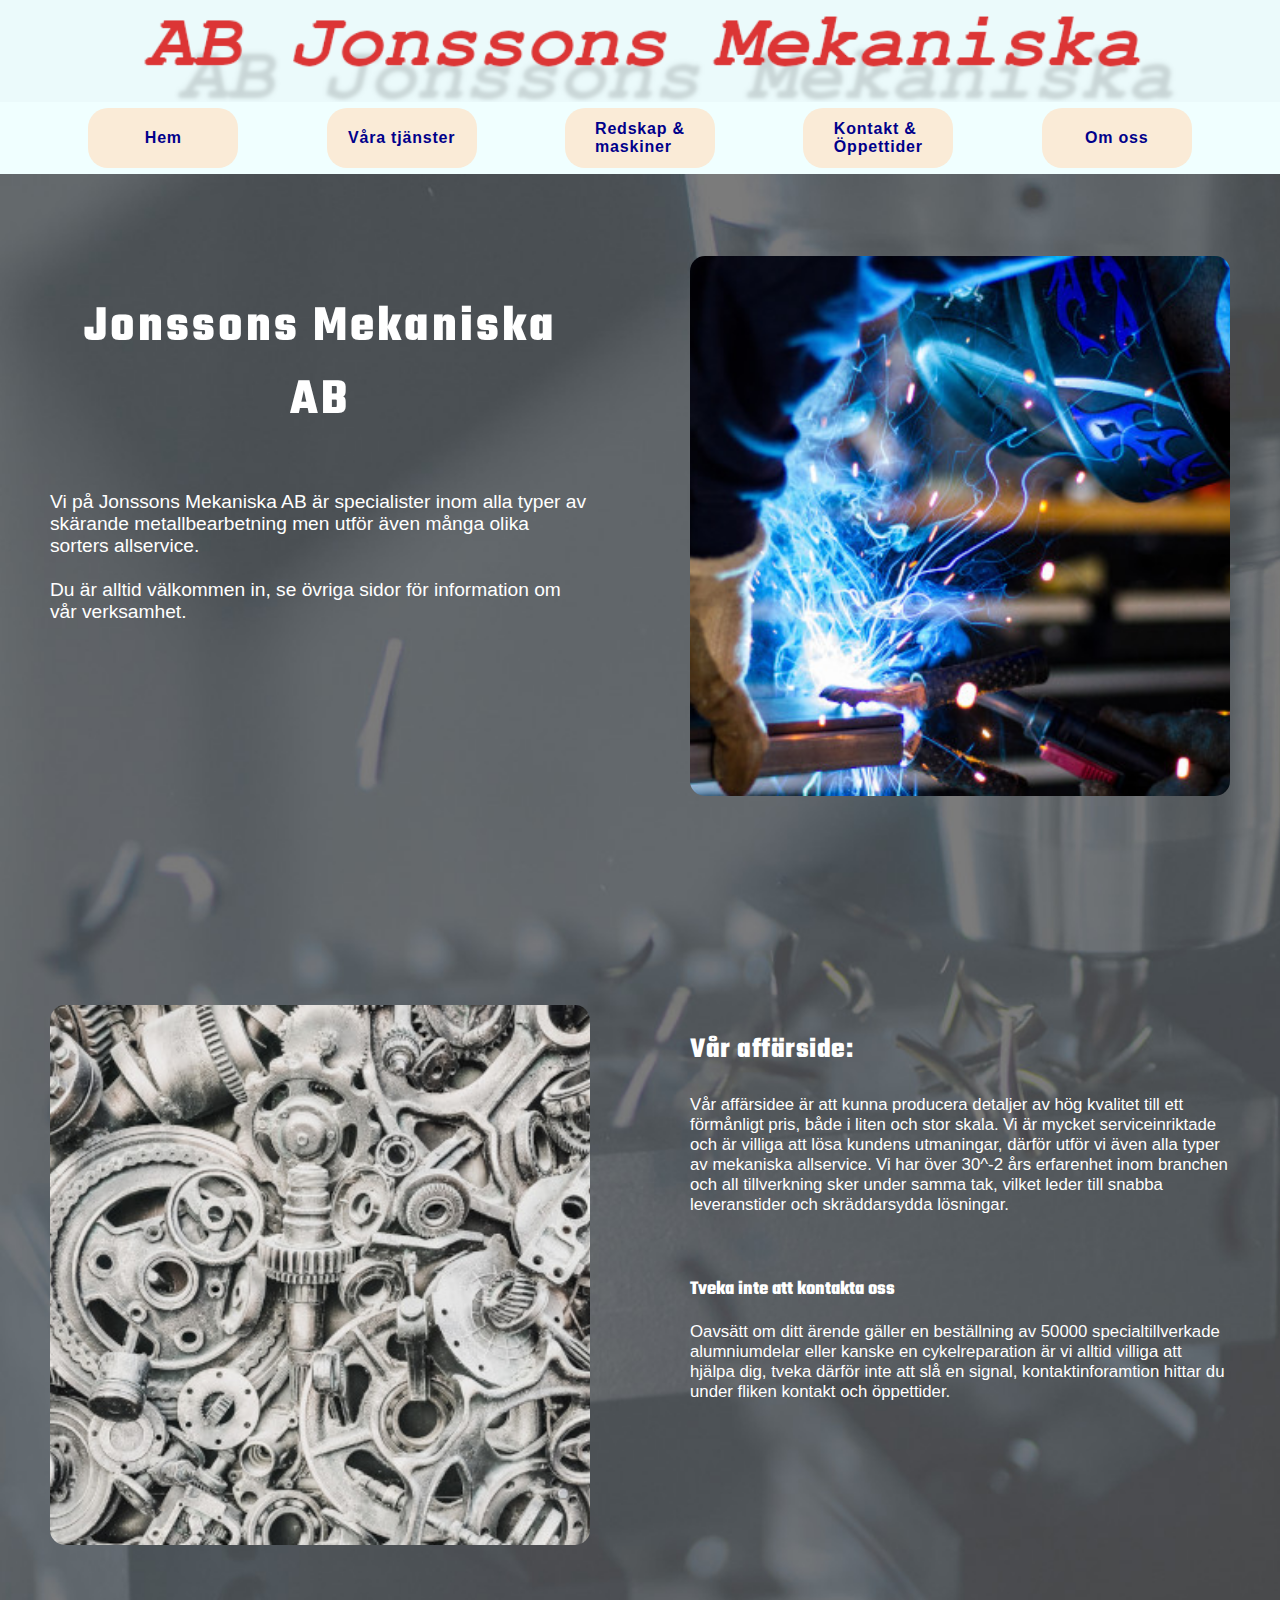
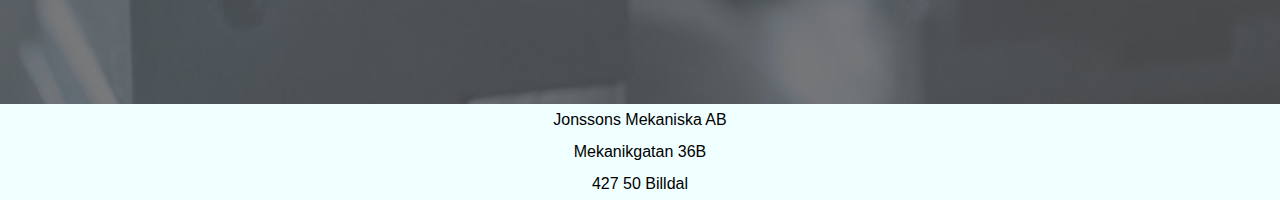
<file: index.html>
<!--todo-->


<!DOCTYPE html>
<html lang="en">
<head>
    <meta charset="UTF-8">
    <meta name="viewport" content="width=device-width, initial-scale=1.0">
    <meta http-equiv="X-UA-Compatible" content="ie=edge">
    <link rel="stylesheet" href="css/style.css">
    <title>AB Jonssons Mekaniska</title>
    <link rel="shortcut icon" type="image/png" href="img/nyckel-favicon.png">
</head>
<body>
    <div id="wrapper">
        <section id="logga">
                <a href="index.html">            
                    <img id="logga-bild" src="img/AB_Jonssons_Mekaniska_logga.png" alt="logga">
                </a>
            </section>

            <nav id="navmeny">
                <a class="lank" href="index.html">
                    <p class="link">
                        Hem  
                    </p>
                
                </a>
        
                <a class="lank" href="tjanster.html">
                    <p class="link">Våra tjänster</p>
                </a>
                    
                <a class="lank" href="maskin.html">
                    
                    <p class="link" id="maskiner">Redskap & <br> maskiner</p>

                    
                </a>

                <a class="lank" href="kontakt.html">
                    <p class="link">Kontakt & <br> Öppettider</p>
                </a>
            
                <a class="lank" href="finns_ej.html">
                    <p class="link">Om oss</p>
                </a>


        
            
            </nav>
            

            
                <!--
            <ul id="Meny-links">
                    <li><a href="C:\Users\isak.jonssonohstrom\Documents\GitHub\WU_2A_ProjektHT21/finns_ej.html">Hem</a></li>
        
                    <li>
                        <a href="C:\Users\isak.jonssonohstrom\Documents\GitHub\WU_2A_ProjektHT21/finns_ej.html">kontakt</a>
                    </li>
        
                    <li>
                        <a href="C:\Users\isak.jonssonohstrom\Documents\GitHub\WU_2A_ProjektHT21/finns_ej.html">bilder</a>
                    </li>
        
                    <li>
                        <a href="C:\Users\isak.jonssonohstrom\Documents\GitHub\WU_2A_ProjektHT21/finns_ej.html">kaffe</a>
                    </li>
        
                </ul>
                -->
        
            <div id="burgarbehållare">


            
            <div id="burgare">
                    <div class="linje" id="line1"></div>
                    <div class="linje" id="line2"></div>
                    <div class="linje" id="line3"></div>
        
                </div>
            </div>

            


        <section id="main">

                

                

            <article id="art1">  
                
                    <h1 id="main-huvudrubrik">Jonssons Mekaniska AB</h1>
                    <br>

                <article><p id="main-brodtext">Vi på Jonssons Mekaniska AB är specialister inom alla typer av skärande metallbearbetning men utför även många olika sorters allservice. <br> <br> Du är alltid välkommen in, se övriga sidor för information om vår verksamhet.</p></article>
    
            </article>
            
            <article id="art2">
                <h2>
                    Vår affärside:
                </h2>
    
                <p>Vår affärsidee är att kunna producera detaljer av hög kvalitet till ett förmånligt pris, både i liten och stor skala.</p>
    
                <p>Vi är mycket serviceinriktade och är villiga att lösa kundens utmaningar, därför utför vi även alla typer av mekaniska allservice.</p>
    
                <p>Vi har över 30^-2 års erfarenhet inom branchen och all tillverkning sker under samma tak, vilket leder till snabba leveranstider och skräddarsydda lösningar. <br> <br><br></p>
                
                <h3>Tveka inte att kontakta oss</h3>
                <p>Oavsätt om ditt ärende gäller en beställning av 50000 specialtillverkade alumniumdelar eller kanske en cykelreparation är vi alltid villiga att hjälpa dig, tveka därför inte att slå en signal, kontaktinforamtion hittar du under fliken kontakt och öppettider.</p>


            </article>

            <article class="bildbehallare1">
            <img class="bilder_i_main" src="img/svetsare_skalad.jpg" alt="svetsare">
            </article>
            
            <article class="bildbehallare2">
            <img class="bilder_i_main" src="img/delar_skalad.jpg" alt="metalldetaljer">
            
            </article>
            
        </section>

        <footer>
            <p>Jonssons Mekaniska AB</p>
            <p>Mekanikgatan 36B</p>
            <p>427 50 Billdal</p>
           </footer>

    </div>

    <script src="js/script.js"></script>

</body>
</html>
</file>
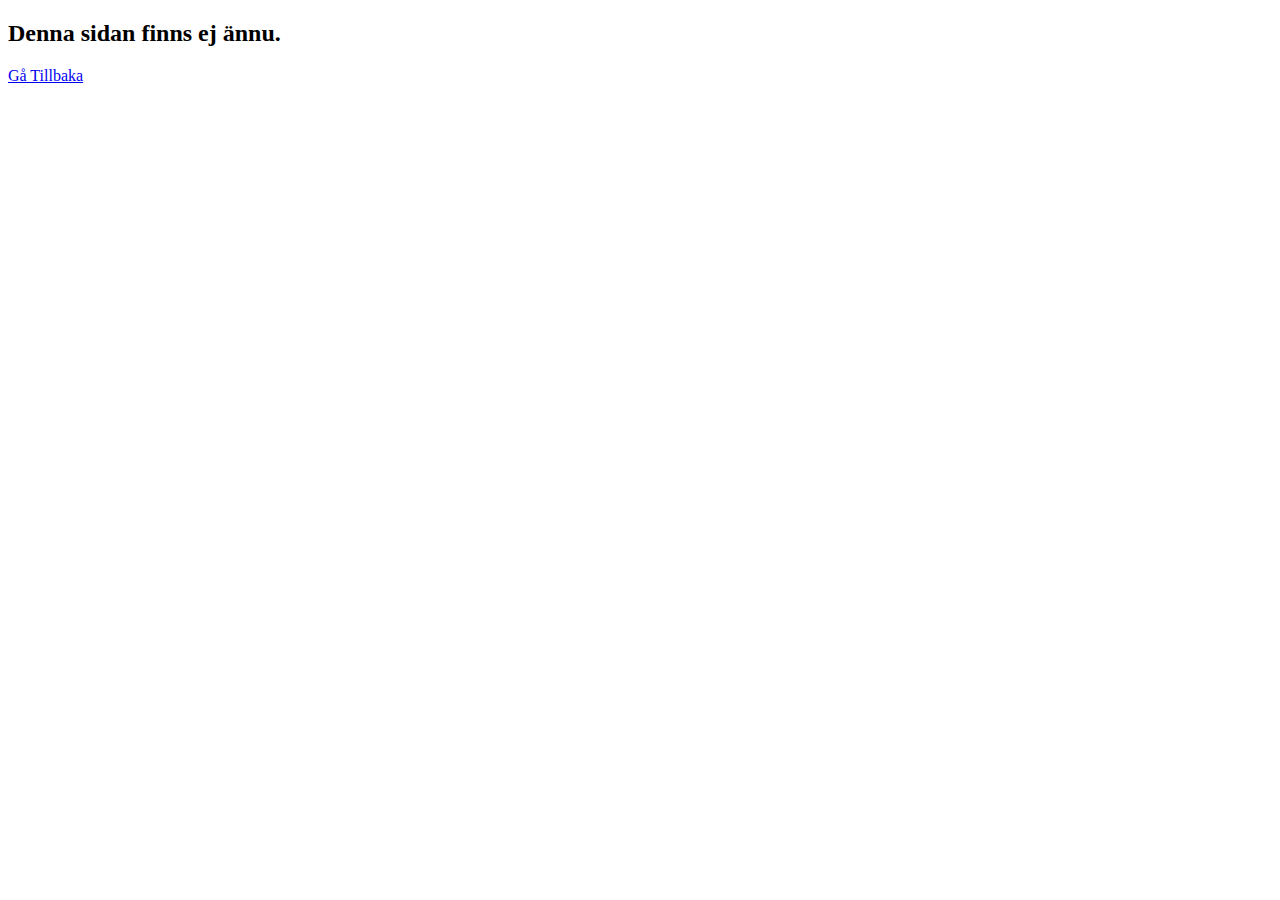
<file: finns_ej.html>
<!DOCTYPE html>
<html lang="en">
<head>
    <meta charset="UTF-8">
    <meta name="viewport" content="width=device-width, initial-scale=1.0">
    <meta http-equiv="X-UA-Compatible" content="ie=edge">
    <title>Husmannskost och Dammsugare</title>
</head>
<body>
    <h2>

        Denna sidan finns ej ännu.
    </h2>

    <a class="lank" href="index.html">
            <p class="link">Gå Tillbaka</p>
    </a>
</body>
</html>
</file>
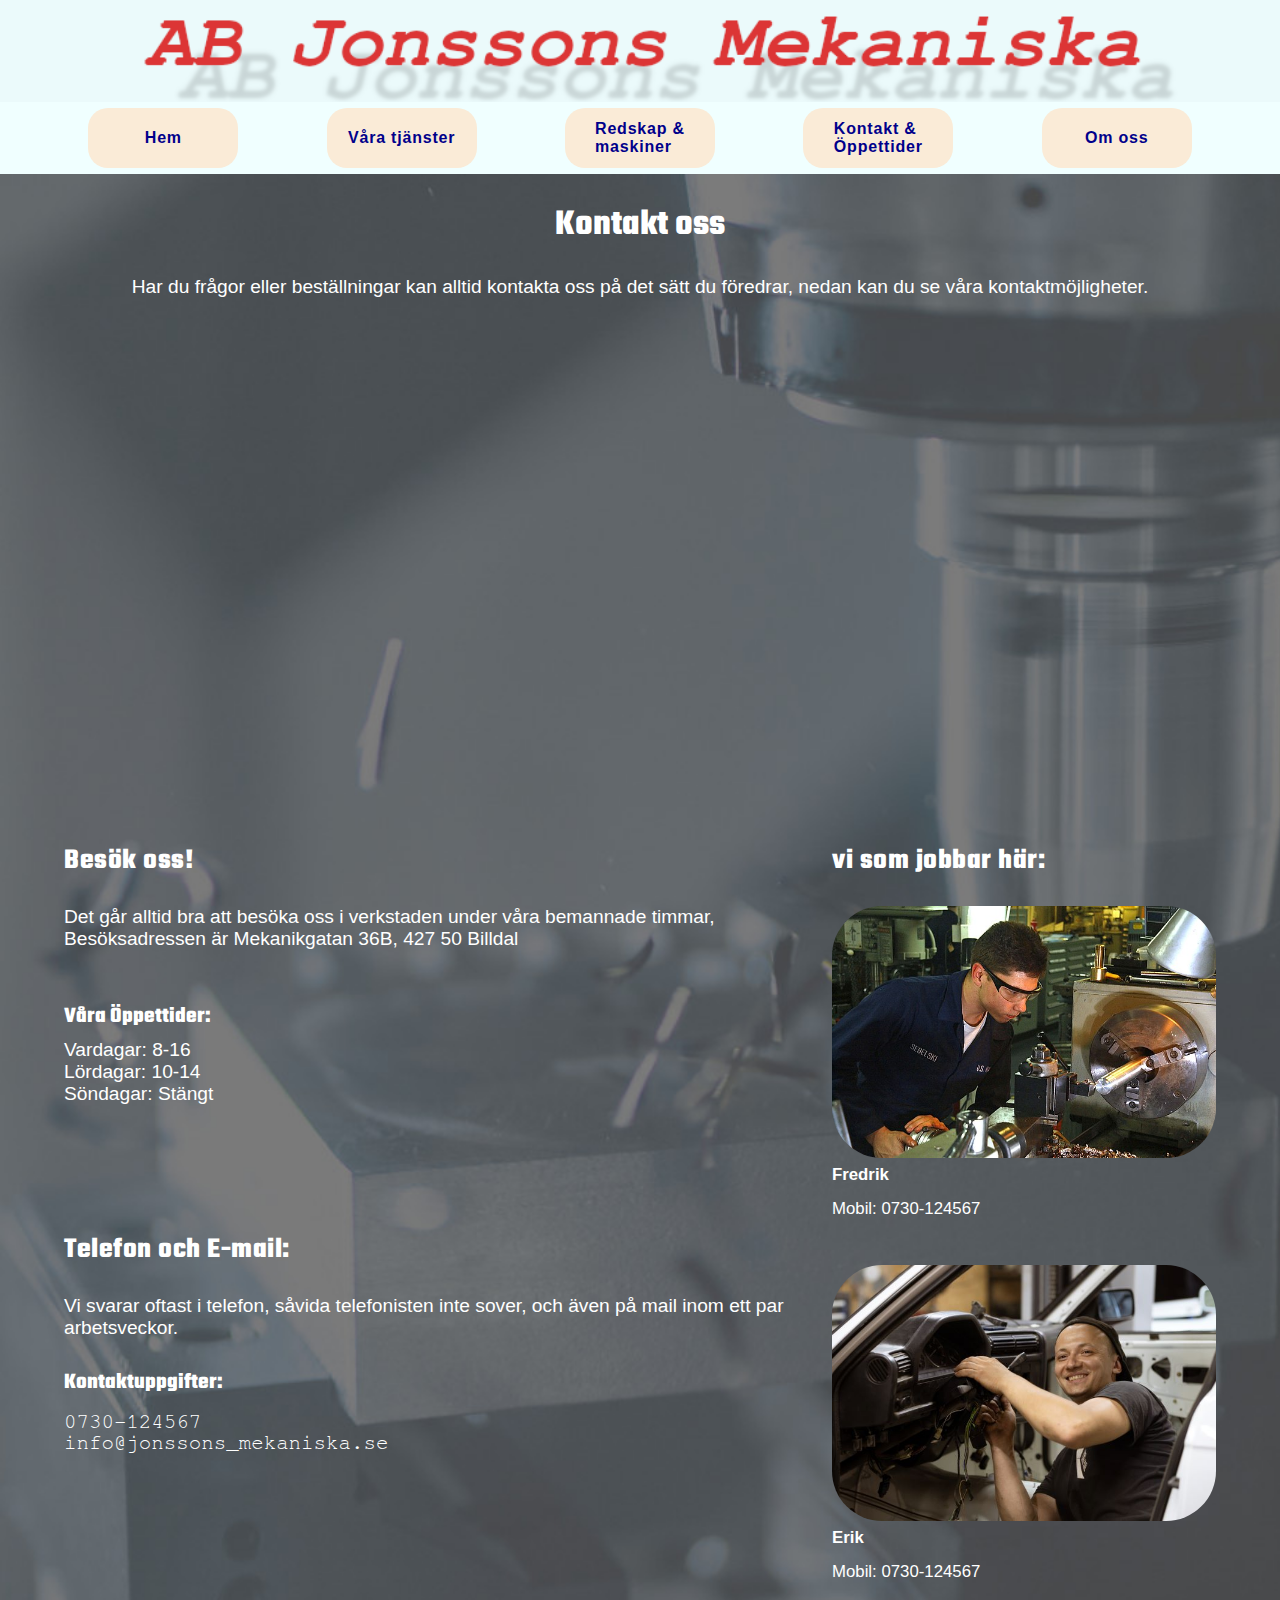
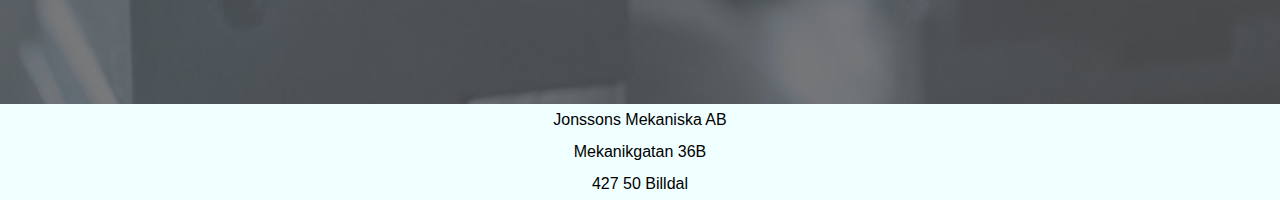
<file: kontakt.html>
<!--todo-->


<!DOCTYPE html>
<html lang="en">
<head>
    <meta charset="UTF-8">
    <meta name="viewport" content="width=device-width, initial-scale=1.0">
    <meta http-equiv="X-UA-Compatible" content="ie=edge">
    <link rel="stylesheet" href="css/style.css">
    <title>AB Jonssons Mekaniska</title>
    <link rel="shortcut icon" type="image/png" href="img/nyckel-favicon.png">
</head>
<body>
    <div id="wrapper">
            <section id="logga">
                    <a href="index.html">            
                        <img id="logga-bild" src="img/AB_Jonssons_Mekaniska_logga.png" alt="logga">
                    </a>
                </section>
                
            <nav id="navmeny">
                <a class="lank" href="index.html">
                    <p class="link">
                        Hem  
                    </p>
                
                </a>
        
                <a class="lank" href="tjanster.html">
                    <p class="link">Våra tjänster</p>
                </a>
                    
                <a class="lank" href="maskin.html">
                    
                    <p class="link" id="maskiner">Redskap & <br> maskiner</p>

                    
                </a>

                <a class="lank" href="kontakt.html">
                    <p class="link">Kontakt & <br> Öppettider</p>
                </a>
            
                <a class="lank" href="finns_ej.html">
                    <p class="link">Om oss</p>
                </a>


        
            
            </nav>
            

            
                <!--
            <ul id="Meny-links">
                    <li><a href="C:\Users\isak.jonssonohstrom\Documents\GitHub\WU_2A_ProjektHT21/finns_ej.html">Hem</a></li>
        
                    <li>
                        <a href="C:\Users\isak.jonssonohstrom\Documents\GitHub\WU_2A_ProjektHT21/finns_ej.html">kontakt</a>
                    </li>
        
                    <li>
                        <a href="C:\Users\isak.jonssonohstrom\Documents\GitHub\WU_2A_ProjektHT21/finns_ej.html">bilder</a>
                    </li>
        
                    <li>
                        <a href="C:\Users\isak.jonssonohstrom\Documents\GitHub\WU_2A_ProjektHT21/finns_ej.html">kaffe</a>
                    </li>
        
                </ul>
                -->
        
            <div id="burgarbehållare">


            
            <div id="burgare">
                    <div class="linje" id="line1"></div>
                    <div class="linje" id="line2"></div>
                    <div class="linje" id="line3"></div>
        
                </div>
            </div>

            


        <section id="main_kontakt">

            <h1 id="huvudrubrik">Kontakt oss</h1>

            <article id="art1" class="centrerat"> <p id="kontaktinfo">Har du frågor eller beställningar kan alltid kontakta oss på det sätt du föredrar, nedan kan du se våra kontaktmöjligheter.</p></article>
                

            <article id="karta" class="centrerat">  


                <iframe id="kartan-maps" src="https://www.google.com/maps/embed?pb=!1m18!1m12!1m3!1d2132.526953972263!2d11.972591915978429!3d57.690516681115724!2m3!1f0!2f0!3f0!3m2!1i1024!2i768!4f13.1!3m3!1m2!1s0x464ff30cb0e6c031%3A0x512e1a3cb4192a9!2sNTI%20Gymnasiet%20Johanneberg!5e0!3m2!1ssv!2sse!4v1642165869433!5m2!1ssv!2sse" width="800" height="400" style="border:0;" allowfullscreen="" loading="lazy"></iframe>
        

                
                <iframe id="kartan-maps_liten" src="https://www.google.com/maps/embed?pb=!1m18!1m12!1m3!1d2132.526953972263!2d11.972591915978429!3d57.690516681115724!2m3!1f0!2f0!3f0!3m2!1i1024!2i768!4f13.1!3m3!1m2!1s0x464ff30cb0e6c031%3A0x512e1a3cb4192a9!2sNTI%20Gymnasiet%20Johanneberg!5e0!3m2!1ssv!2sse!4v1642165869433!5m2!1ssv!2sse" width="360" height="400" style="border:0;" allowfullscreen="" loading="lazy"></iframe>
        
            </article>

            
            
            
            <div id="kontakt-behallare">     
                
                <section id="kontaktupg">
                    
                    <article id="besok">

                        <h2>
                            Besök oss!
                        </h2>

                        <p>
                        
                            Det går alltid bra att besöka oss i verkstaden under våra bemannade timmar, <br> Besöksadressen är Mekanikgatan 36B, 427 50 Billdal<br> <br>

                            
                            <br>
                        </p>

                        <h3 class="oppet">Våra Öppettider:</h3>
                    

                        <p>
                            Vardagar: 8-16
                            <br>
                            Lördagar: 10-14
                            <br>
                            Söndagar: Stängt
                        </p>

                        
                        
                    
                    </article>
                    
                    <br> 

                    <article id="telefon">

                        <h2>
                             Telefon och E-mail:
                        </h2>
                        
                
                        <p>
                            Vi svarar oftast i telefon, såvida telefonisten inte sover, och även på mail inom ett par arbetsveckor.
                            <br>
                            <br> 
                        </p>

                        <h3 class="oppet">Kontaktuppgifter:</h3>
            
                        <h4 id="uppgifter">
                            0730-124567
                            <br>
                            info@jonssons_mekaniska.se
                        </h4>
                       

                    </article>

                
                </section>

                <section id="vi_som_jobbar">

                    <h2>vi som jobbar här:</h2>

                    <img class="vi_jobbar" src="img/Fredrik.jpg" alt="Fredrik">
                    <p class="bolder">Fredrik</p>                       
                    <p class="nummer">Mobil: 0730-124567</p>
                    <br>
                    <br>

                    <img class="vi_jobbar" src="img/Erik_skalad.jpg" alt="Erik">
                    <p class="bolder">Erik</p>                       
                    <p class="nummer">Mobil: 0730-124567</p>



                </section>

            </div>
            
            
        </section>

        <footer>
            <p>Jonssons Mekaniska AB</p>
            <p>Mekanikgatan 36B</p>
            <p>427 50 Billdal</p>
           </footer>

    </div>

    <script src="js/script.js"></script>

</body>
</html>
</file>
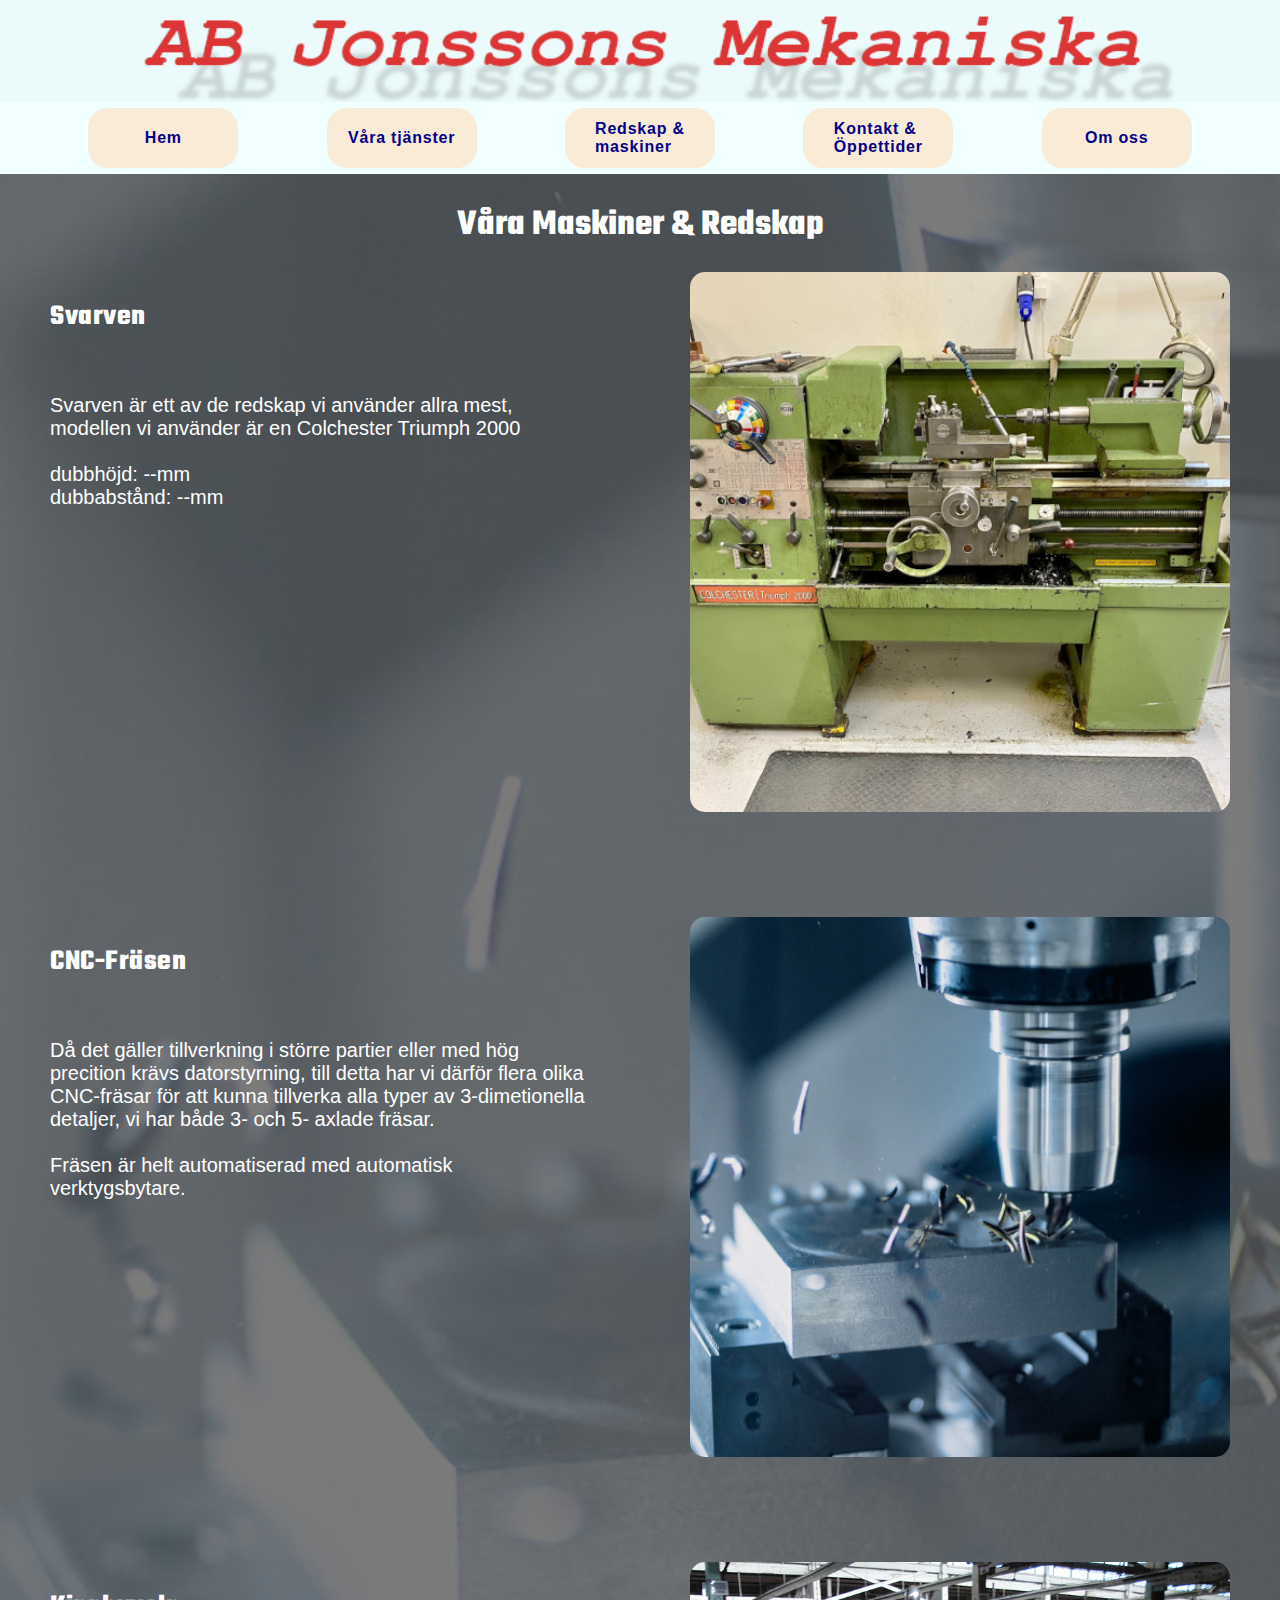
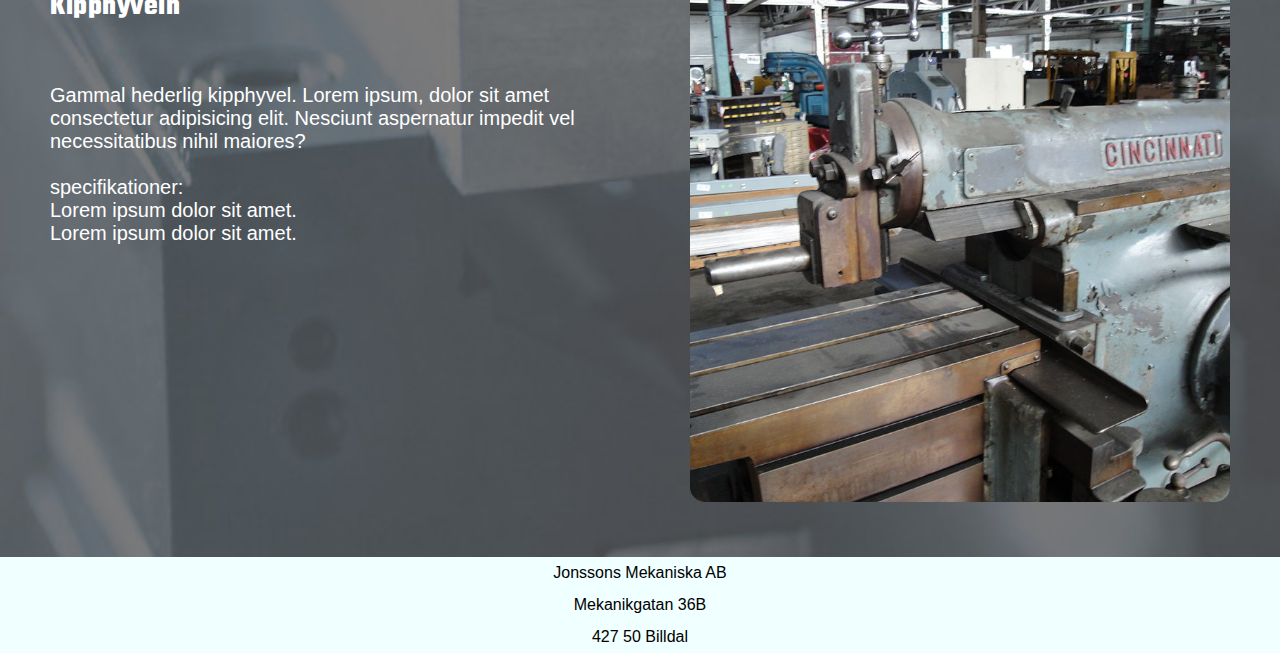
<file: maskin.html>
<!--todo-->


<!DOCTYPE html>
<html lang="en">
<head>
    <meta charset="UTF-8">
    <meta name="viewport" content="width=device-width, initial-scale=1.0">
    <meta http-equiv="X-UA-Compatible" content="ie=edge">
    <link rel="stylesheet" href="css/style.css">
    <title>AB Jonssons Mekaniska</title>
    <link rel="shortcut icon" type="image/png" href="img/nyckel-favicon.png">
</head>
<body>
    <div id="wrapper">
            <section id="logga">
                    <a href="index.html">            
                        <img id="logga-bild" src="img/AB_Jonssons_Mekaniska_logga.png" alt="logga">
                    </a>
                </section>

            <nav id="navmeny">
                <a class="lank" href="index.html">
                    <p class="link">
                        Hem  
                    </p>
                
                </a>
        
                <a class="lank" href="tjanster.html">
                    <p class="link">Våra tjänster</p>
                </a>
                    
                <a class="lank" href="maskin.html">
                    
                    <p class="link" id="maskiner">Redskap & <br> maskiner</p>

                    
                </a>

                <a class="lank" href="kontakt.html">
                    <p class="link">Kontakt & <br> Öppettider</p>
                </a>
            
                <a class="lank" href="finns_ej.html">
                    <p class="link">Om oss</p>
                </a>


        
            
            </nav>
            

            
                <!--
            <ul id="Meny-links">
                    <li><a href="C:\Users\isak.jonssonohstrom\Documents\GitHub\WU_2A_ProjektHT21/finns_ej.html">Hem</a></li>
        
                    <li>
                        <a href="C:\Users\isak.jonssonohstrom\Documents\GitHub\WU_2A_ProjektHT21/finns_ej.html">kontakt</a>
                    </li>
        
                    <li>
                        <a href="C:\Users\isak.jonssonohstrom\Documents\GitHub\WU_2A_ProjektHT21/finns_ej.html">bilder</a>
                    </li>
        
                    <li>
                        <a href="C:\Users\isak.jonssonohstrom\Documents\GitHub\WU_2A_ProjektHT21/finns_ej.html">kaffe</a>
                    </li>
        
                </ul>
                -->
        
            <div id="burgarbehållare">


            
            <div id="burgare">
                    <div class="linje" id="line1"></div>
                    <div class="linje" id="line2"></div>
                    <div class="linje" id="line3"></div>
        
                </div>
            </div>

            


        <section id="main_maskin">

                <h1 id="huvudrubrik">Våra Maskiner & Redskap</h1>

            <article id="art1">  

               <h2>
                   Svarven
               </h2>
    
                <article class="maskininfo"><p>Svarven är ett av de redskap vi använder allra mest, <br> modellen vi använder är en Colchester Triumph 2000 <br> <br> dubbhöjd:   --mm <br> dubbabstånd: --mm</p></article>
    
            </article>
            
            <article id="art2">
                <h2>
                   CNC-Fräsen
                </h2>
    
                <article class="maskininfo"><p>Då det gäller tillverkning i större partier eller med hög precition krävs datorstyrning, till detta har vi därför flera olika CNC-fräsar för att kunna tillverka alla typer av 3-dimetionella detaljer, vi har både 3- och 5- axlade fräsar. <br> <br> Fräsen är helt automatiserad med automatisk verktygsbytare. </p></article>

            </article>

            <article id="art3">
                <h2>
                    Kipphyveln
                </h2>
        
                <article class="maskininfo"><p>Gammal hederlig kipphyvel. Lorem ipsum, dolor sit amet consectetur adipisicing elit. Nesciunt aspernatur impedit vel necessitatibus nihil maiores? <br> <br> specifikationer: <br> Lorem ipsum dolor sit amet. <br> Lorem ipsum dolor sit amet. </p></article>

            </article>

            <article class="bildbehallare3" id="svarv-bild">
            <img class="bilder_i_main" src="img/svarv.jpg" alt="svarven">
            </article>
            
            <article class="bildbehallare3" id="cnc-bild">
            <img class="bilder_i_main" src="img/cnc-mill_skalad.jpg" alt="cnc">
            
            </article>

            <article class="bildbehallare3" id="kipp-bild">
                <img class="bilder_i_main" src="img/kipphyvel.jpg" alt="kipphyvel">
                    
            </article>

            
            
        </section>

        <footer>
            <p>Jonssons Mekaniska AB</p>
            <p>Mekanikgatan 36B</p>
            <p>427 50 Billdal</p>
           </footer>

    </div>

    <script src="js/script.js"></script>

</body>
</html>
</file>
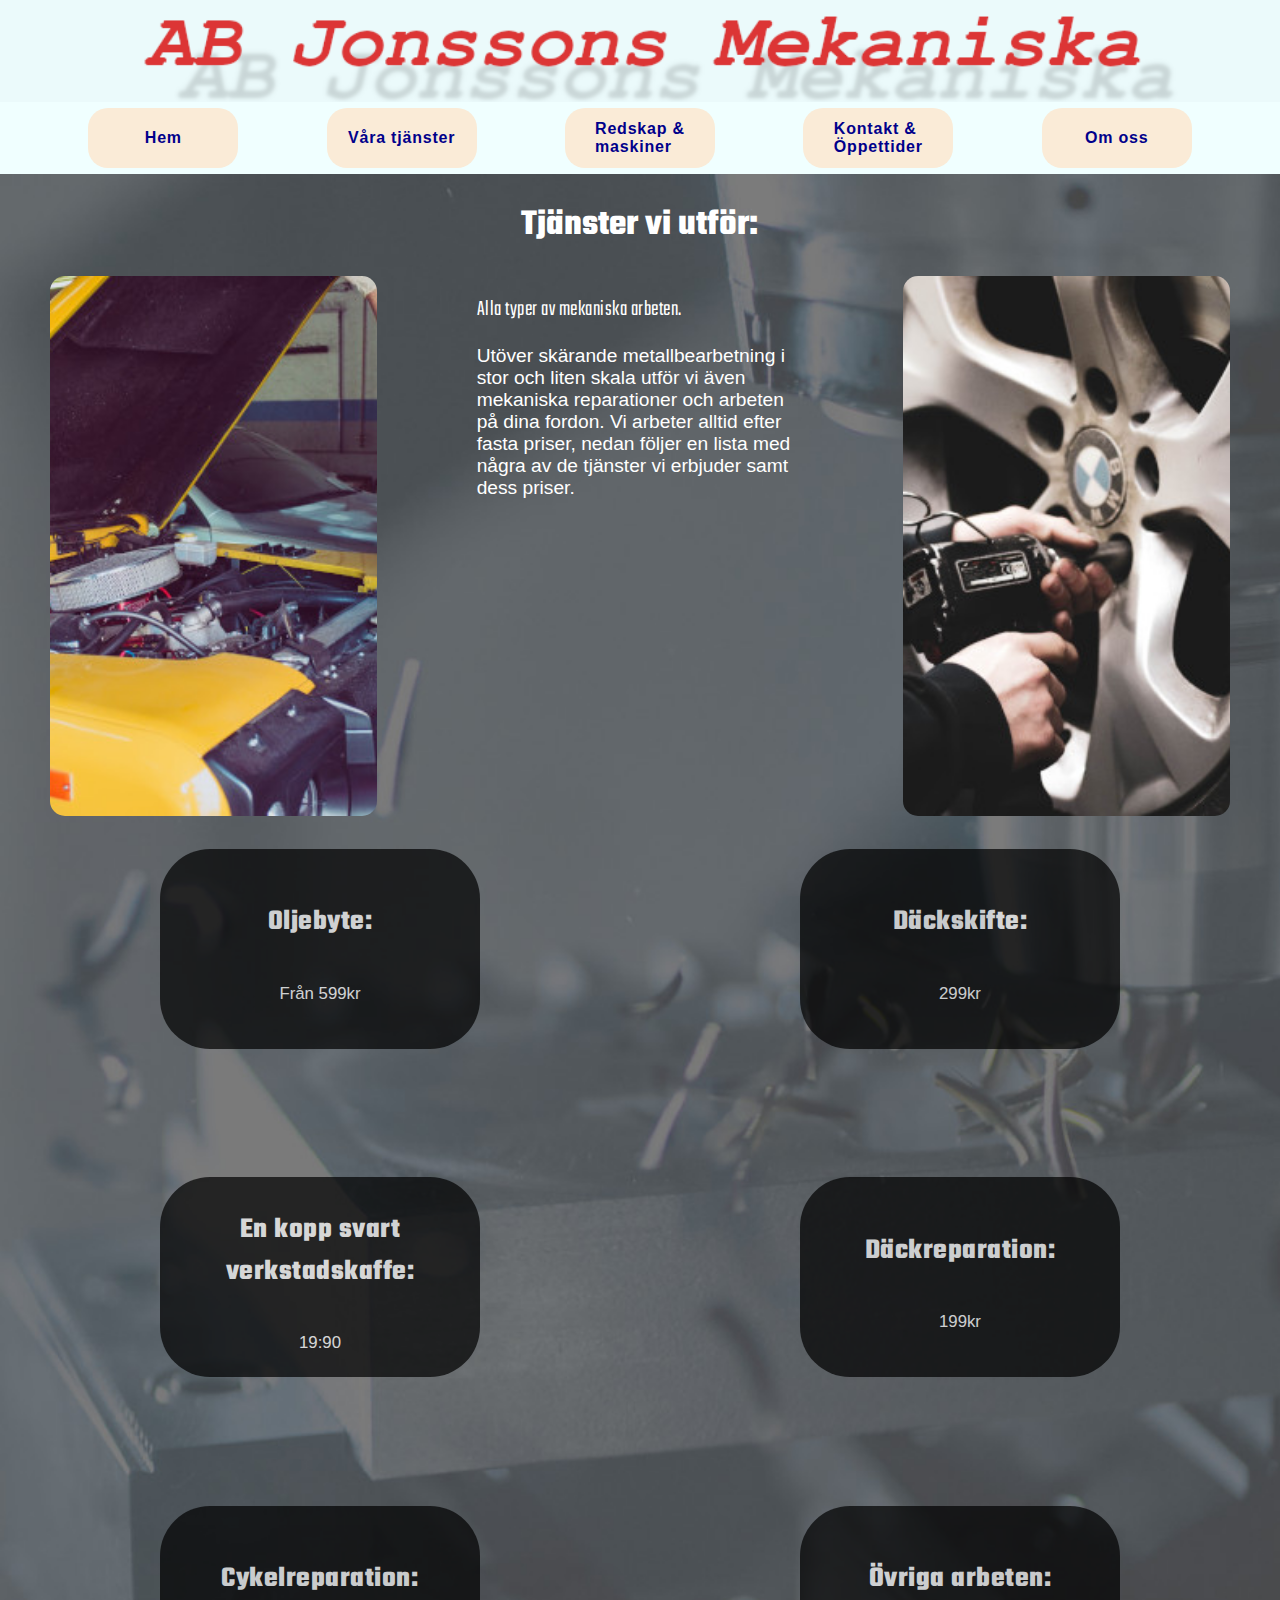
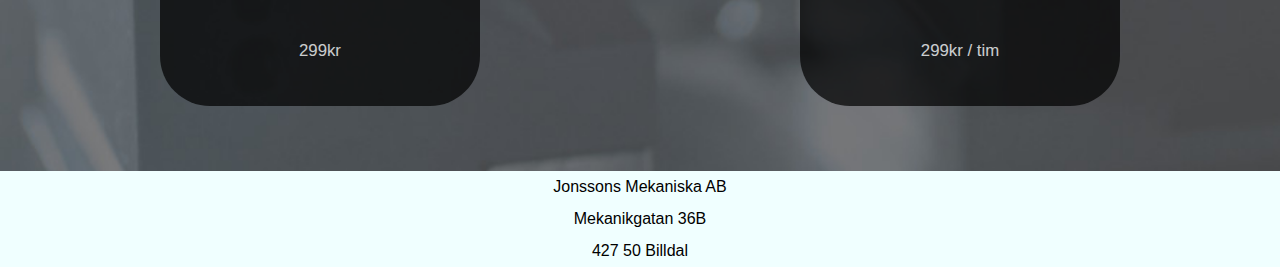
<file: tjanster.html>
<!--todo-->


<!DOCTYPE html>
<html lang="en">
<head>
    <meta charset="UTF-8">
    <meta name="viewport" content="width=device-width, initial-scale=1.0">
    <meta http-equiv="X-UA-Compatible" content="ie=edge">
    <link rel="stylesheet" href="css/style.css">
    <title>AB Jonssons Mekaniska</title>
    <link rel="shortcut icon" type="image/png" href="img/nyckel-favicon.png">
</head>
<body>
    <div id="wrapper">
            <section id="logga">
                    <a href="index.html">            
                        <img id="logga-bild" src="img/AB_Jonssons_Mekaniska_logga.png" alt="logga">
                    </a>
                </section>
                
            <nav id="navmeny">
                <a class="lank" href="index.html">
                    <p class="link">
                        Hem  
                    </p>
                
                </a>
        
                <a class="lank" href="tjanster.html">
                    <p class="link">Våra tjänster</p>
                </a>
                    
                <a class="lank" href="maskin.html">
                    
                    <p class="link" id="maskiner">Redskap & <br> maskiner</p>

                    
                </a>

                <a class="lank" href="kontakt.html">
                    <p class="link">Kontakt & <br> Öppettider</p>
                </a>
            
                <a class="lank" href="finns_ej.html">
                    <p class="link">Om oss</p>
                </a>


        
            
            </nav>
            

            
                <!--
            <ul id="Meny-links">
                    <li><a href="C:\Users\isak.jonssonohstrom\Documents\GitHub\WU_2A_ProjektHT21/finns_ej.html">Hem</a></li>
        
                    <li>
                        <a href="C:\Users\isak.jonssonohstrom\Documents\GitHub\WU_2A_ProjektHT21/finns_ej.html">kontakt</a>
                    </li>
        
                    <li>
                        <a href="C:\Users\isak.jonssonohstrom\Documents\GitHub\WU_2A_ProjektHT21/finns_ej.html">bilder</a>
                    </li>
        
                    <li>
                        <a href="C:\Users\isak.jonssonohstrom\Documents\GitHub\WU_2A_ProjektHT21/finns_ej.html">kaffe</a>
                    </li>
        
                </ul>
                -->
        
            <div id="burgarbehållare">


            
            <div id="burgare">
                    <div class="linje" id="line1"></div>
                    <div class="linje" id="line2"></div>
                    <div class="linje" id="line3"></div>
        
                </div>
            </div>

            


        <section id="main_tjanster">

                <h1 id="huvudrubrik">Tjänster vi utför:</h1>

                

            <article id="art1">  

               <h2 id="urub-tjänster">
                   Alla typer av mekaniska arbeten. 
               </h2>
               
                <article><p id="tjanster-brodtxt">Utöver skärande metallbearbetning i stor och liten skala utför vi även mekaniska reparationer och arbeten på dina fordon. Vi arbeter alltid efter fasta priser, nedan följer en lista med några av de tjänster vi erbjuder samt dess priser.</p></article>
    
            </article>
            
            <section id="prislista">

                <div class="prisbehallare">

                    <article id="olja" class="priser">
                        <h2>
                            Oljebyte:
                        </h2>
                        <p>Från 599kr</p>

                    </article>

                </div>

                <div class="prisbehallare">
                    <article id="dack" class="priser">
                        <h2>
                            Däckskifte:
                        </h2>
                        <p>299kr</p>

                    </article>

                </div>

                <div class="prisbehallare">

                    <article id="kaffe" class="priser">
                        <h2 id="verkstadskaffe">
                            En kopp svart <br> verkstadskaffe:
                        </h2>
                        <p>19:90</p>
        
                    </article>

                </div>

                <div class="prisbehallare">

                    <article id="dack-rep" class="priser">
                        <h2>
                            Däckreparation:
                        </h2>
                        <p>199kr</p>
        
                    </article>

                </div>

                <div class="prisbehallare">

                    <article id="cykel-rep" class="priser">
                        <h2>
                            Cykelreparation:
                        </h2>
                        <p>299kr</p>
        
                    </article>

                </div>

                <div class="prisbehallare">
                    

                    <article id="ovriga" class="priser">
                            <h2>
                                Övriga arbeten:
                            </h2>
                            <p>299kr / tim</p>
        
                    </article>

                </div>


            </section>

            <article class="bildbehallare3" id="mek-bild">
            <img class="bilder_i_main" src="img/mekaniker_huven_uppe.jpg" alt="Mekaniker">
            </article>
            
            <article class="bildbehallare3" id="dack-bild">
            <img class="bilder_i_main" src="img/dackskifte.jpg" alt="Däckskifte">
            
            </article>

           

            
            
        </section>

        <footer>
            <p>Jonssons Mekaniska AB</p>
            <p>Mekanikgatan 36B</p>
            <p>427 50 Billdal</p>
           </footer>

    </div>

    <script src="js/script.js"></script>

</body>
</html>
</file>
<file: css/style.css>
@import url('https://fonts.googleapis.com/css2?family=Merriweather:wght@700&display=swap');

@import url('https://fonts.googleapis.com/css2?family=Merriweather:wght@700&family=Teko:wght@700&display=swap');



body{
    margin: 0; 

    max-width: 100%;
    overflow-x: hidden;
    width: 100vw;

    /*utan den här får man den jobbiga scroll åt sidorna.*/



}


#wrapper{
    
    display: grid;

    grid-template-areas: 
    "lo bg"
    "na na"
    "ma ma"
    "fo fo"
    ;
    height: 200vh;


    grid-template-rows: 8vw 4.5rem 1fr;
    grid-template-columns: 1fr 100px;


    /*
    grid-template-rows: 5rem 3rem 1fr;*/


    /*fel ordnig i height blir fel, kommentaren kunde visst inte vara i koden heller.*/




}

@media screen and (max-width: 800px){
    #wrapper{
        grid-template-rows: 8vw 0px 1fr;
    }

    nav{
        display: flex;
        flex-direction: column;
        align-items: center;
        justify-content: space-around;
        width: 150px;
        height: 22.5rem;
    
        /*background-color: aquamarine;*/
        text-decoration: none;
        position: absolute;
        right: -150px;
        top: 9vw;
        transition: 0.35s;
       
        z-index: 1;
        
    }


    .nav-active {
        transform: translateX(-165px);
    }

    /*.nav_upp{
     transform: translateY(-22.5rem);
    }*/

    #burgarbehållare{
        display: flex;
        justify-content: center;
        align-items: center;
        background-color: azure;

    }

    #burgare{

        display: flex;
        flex-direction: column;
        justify-content: space-between;
        align-items: center;

        height: 32px;
        
        grid-area: bg;
       
        
        /*margin-top: 2.5vw;*/
    
       
    }
    
    .kryss #line2{
        opacity: 0;
    
    }
    
    .kryss #line1{
        transform: rotate(-45deg) translate(-9px, 9px);
    
    }
    
    .kryss #line3{
        transform: rotate(45deg) translate(-9px, -9px);
    }
    #logga-bild{
        height: 8vw;
    }
    
    #main{
        grid-area: ma;
        color: white;
        background-image: url(../img/cnc-mill_bakgrund.jpg);
        background-size: cover;
    
        display: grid;
        grid-template-areas: 
        "hr"
        "art1"
        "svets"
        "art2"
        "delar"
        ;
        
        grid-template-columns: 1fr;
        grid-template-rows: 2rem 0.5fr 0.75fr 1fr 0.75fr;
        font-size: 1.05rem;
    }

    #main_maskin{
        grid-area: ma;
        color: white;
        background-image: url(../img/cnc-mill_bakgrund.jpg);
        background-size: cover;
    
        display: grid;
        grid-template-areas: 
        "hr"
        "art1"
        "svarv"
        "art2"
        "cnc"
        "art3"
        "kipphyvel"
        ;
        
        grid-template-columns: 1fr;
        grid-template-rows: 2rem 0.5fr 0.75fr 0.5fr 0.75fr 0.5fr 0.75fr;
        font-size: 1.05rem;
    }


    #main_tjanster{
        grid-area: ma;
        color: white;
        background-image: url(../img/cnc-mill_bakgrund.jpg);
        background-size: cover;
    
        display: grid;
        grid-template-areas: 
        "hr"  
        "art1"
        "dack-bild"
        "pl"
        ;
        
        grid-template-columns: 100%;
        grid-template-rows: 3.2rem 0.25fr 1fr;
        font-size: 1.05rem;
    }

    #mek-bild{
        display: none;
    }

    #prislista{
        grid-area: pl;
    
        display: grid;
    
        grid-template-areas:
        "olja"
        "dack"
        "dack-rep"
        "cykel-rep"
        "kaffe"
        "ovriga"
        ;
    
        grid-template-columns: 1fr;
        grid-template-rows:1fr 1fr 1fr 1fr 1fr 1fr;
    }

    #kartan-maps{
        display: none;

    }

    .priser{
        display: flex;
        flex-direction: column;
        align-items: center;
        justify-content: center;
    
        height: 200px;
        /*width: 65vw;*/

        width:60%;
     
       
        background-color: black;
        opacity: 0.7;
        
        margin: 50px;
    
        /*
        margin-right: 150px;
        margin-left: 150px;
         */
        border-radius: 50px;
       
    }

    
    #kontakt-behallare{

        display: grid;

        grid-template-areas: 
        "kontaktupg" 
        "vi_som_jobbar"
        ;


        grid-template-columns:1fr;

        grid-template-rows: max-content 1fr;


    }

        
    .vi_jobbar{

        border-radius: 50px;
        
        width: 75%;

      
        
    }

    #vi_som_jobbar{
        display: flex;
        flex-direction: column;

        
        margin-left: 5vw;
        
        }
    

}   

@media screen and (min-width: 801px){
    #burgare{
    display: none;}
    
    #wrapper{
        grid-template-columns: 1fr 0px;
    }

    nav{

        grid-area: na;
    
        display: flex;
        align-items: center;   
        /*width: 90vw;*/
    
        
        justify-content: space-evenly;
        align-items: center;
        
        margin: 0;
        margin-right: 0px;
        padding: 0;
        border: 0;
        background-color: azure;

        position: sticky;

        top: 0px;

        z-index: 1;
  
    
        /*
        height: 100px;
        grid-area: na;
    
     
        display: flex;
        flex-direction: row;
        justify-content: space-evenly;
        align-items: center;
    */
    
    
    
    }
    #main{

        grid-area: ma;
        color: white;
        background-image: url(../img/cnc-mill_bakgrund.jpg);
        background-size: cover;
    
        display: grid;
    
        grid-template-areas:
        "hr hr" 
        "art1 svets"
        "delar art2"
        ;
        grid-template-columns: 1fr 1fr;
        grid-template-rows: 2rem 1fr 1fr;
    
        font-size: 1.05rem;
    
    }

    #main_maskin{

        grid-area: ma;
        color: white;
        background-image: url(../img/cnc-mill_bakgrund.jpg);
        background-size: cover;
    
        display: grid;
    
        grid-template-areas:
        "hr hr" 
        "art1 svarv"
        "art2 cnc"
        "art3 kipphyvel"
        ;
        grid-template-columns: 1fr 1fr;
        grid-template-rows: 3rem 1fr 1fr 1fr;
    
        font-size: 1.05rem;
    
    }

    #main_tjanster{

        grid-area: ma;
        color: white;
        background-image: url(../img/cnc-mill_bakgrund.jpg);
        background-size: cover;
    
        display: grid;
    
        grid-template-areas:
        "hr hr hr" 
        "mek-bild art1 dack-bild"
        "pl pl pl"
        ;
        grid-template-columns: 1fr 1fr 1fr;
        grid-template-rows: 3.2rem 35% 1fr;
    
        font-size: 1.05rem;
    
    }

    #prislista{
        grid-area: pl;


        display: grid;
    
        grid-template-areas:
        "olja dack"
        "dack-rep cykel-rep"
        "kaffe ovriga"
        ;
    
        grid-template-columns: 1fr 1fr;
        grid-template-rows:1fr 1fr 1fr;
    }


    #kartan-maps_liten{
        display: none;

    }

    .priser{
        display: flex;
        flex-direction: column;
        align-items: center;
        justify-content: center;
    
        height: 200px;
        width: 25vw;
     
    
        background-color: black;
        opacity: 0.7;
        
        margin: 50px;
    
        /*
        margin-right: 150px;
        margin-left: 150px;
         */
        border-radius: 50px;
       
    }

    #kontakt-behallare{

        display: grid;

        grid-template-areas: 
        "kontaktupg" "vi_som_jobbar"
        ;


        grid-template-columns:65% 1fr;

        grid-template-rows: 1fr;


    }

        
    .vi_jobbar{

        border-radius: 50px;
        
        width: 30vw;

    
        
        
        
    }

    #vi_som_jobbar{
        display: flex;
        flex-direction: column;
        
        }
    
    

}  

#main_kontakt{

    grid-area: ma;
    color: white;
    background-image: url(../img/cnc-mill_bakgrund.jpg);
    background-size: cover;

    display: grid;

    grid-template-areas:
    "hr"
    "art1"
    "karta"
    "kontakt-behallare"
    ;
    grid-template-columns: 1fr;
    grid-template-rows: 2rem 10rem 450px 1fr;
    /*grid-template-rows: 3rem 7rem 0.8fr 0.05fr;*/
    /*grid-template-rows: 3rem 7rem 450px 1fr;*/

    font-size: 1.05rem;
   

}

.centrerat{
    display: flex;
    justify-content: center;
    text-align: center;
    margin: 0;
    padding: 0;
    border: 0;
    
}

#karta{
    height: 425px;
    margin: 0;
}

#besok{

  
    border: 0px;
    padding: 0px;

    margin-left: 5vw;
    margin-right: 30px;
    margin-bottom: 80px;
    font-size: 1.2rem;

}

.oppet{
line-height: 0;
font-size: 1.4rem;

}

#telefon{
    
  
    border: 0px;
    padding: 0px;

    margin-left: 5vw;
    margin-right: 30px;

    margin-bottom: 80px;
    font-size: 1.2rem;
}

#uppgifter{


font-size: 1.3rem;

font-weight: 200;

font-family: FreeMono, monospace;

}

h1{
    /*font-family: sans-serif;*/
    font-family: Teko, serif;
    

}
h2{
    /*font-family: sans-serif;*/
   /* font-family: 'Merriweather', serif;*/
    font-family: Teko, serif;
    font-size: 1.8rem;
    letter-spacing: 0.5px;
}
h3{
    /*font-family: sans-serif;*/
   /* font-family: 'Merriweather', serif;*/
    font-family: Teko, serif;
}

.linje{
    height: 6px;
    width: 35px;
    background-color: crimson;
    /*margin: 7px;*/
    border-radius: 30%;
    transition: all 0.5s;
    }



#logga{
    grid-area: lo;
    

}
#logga-bild{
    width: 100%;
}



#art1{
    grid-area: art1;
    margin: 50px;
}

#art2{
    grid-area: art2;
    margin: 50px;
}

#art3{
    grid-area: art3;
    margin: 50px;
}

.bilder_i_main{
    /*width: auto;
    height: 60vh;*/
    margin: 0px;

    object-fit: cover;
    /*width: fit-content;*/
    width: 100%;
    border-radius: 15px;  
    height: 60vh;
}

.bildbehallare1{
    grid-area: svets;
    margin: 50px;
}

.bildbehallare2{
    grid-area: delar;
    margin: 50px;
}

.bildbehallare3{
    margin: 50px;
}

#svarv-bild{
    grid-area: svarv;
}

#cnc-bild{
    grid-area: cnc;
}

#kipp-bild{
    grid-area: kipphyvel;
}

#mek-bild{
    grid-area: mek-bild;
}

#dack-bild{
    grid-area: dack-bild;
}




.prisbehallare{

    display: flex;
    flex-direction: column;
    align-items: center;
    justify-content: center;

}


.lank{
   /* height: 50px;
    
    align-items: center;*/
    /*transition: all: 0.5s;*/
    height: 100px;
    display: flex;
    justify-content: center;
    border-radius: 20px;
    border: 0;
    align-items: center;
    text-decoration: none;
    width: 150px;
    background-color: antiquewhite;
    height: 60px;
    
    
    
}

.lank:hover .link{



   /* font-weight: 850;*/
    color: darkred;

    font-size: 1.1rem;

    text-shadow:
    -0.4px 0px 0 darkred,
    0.4px 0px 0 darkred;
    
    -webkit-transition: all .25s;
    -moz-transition: all .25s;
    -o-transition: all .25s;
    transition: all .25s;




   /* cursor: progress;*/
}   
/* transition fungerar inte på font weigt så jag gjorde en liknande variant av en lösning jag läste på stack overflow.*/


.lank:hover{
background-color: seashell;
transition: 0.3s;

}




.link{
    font-family: sans-serif;
    font-weight: 700;
    color: darkblue;
    letter-spacing: 0.05rem;
 
    
}

footer{
    background-color: azure;
    display: flex;
    flex-direction: column;
    align-items: center;
    justify-content: center;
    line-height: 0;
    grid-area: fo;
    height: auto;

}

#undermeny{
    display: none;
   
}
.underlank{
    display: none;
}

#huvudrubrik{
    grid-area: hr;
    display: flex;
    justify-content: center;
    font-size: 2.3rem;
}




.bolder{
    font-weight: 600;
    line-height: 0;
}

.nummer{
    line-height: 0;
}

/*
.link{
    /*
    display: flex;
    justify-content: center;
    border-radius: 20px;
    border: 0;
    align-items: center;
   height: 60px;
    width: 150px;
    background-color: antiquewhite;
    height: 130px;
}   
*/

#verkstadskaffe{
    text-align: center;
}

#urub-tjänster{

    font-size: 1.4rem;
    font-weight: 100;


}

#tjanster-brodtxt{
    font-size: 1.2rem;


}

p{
    display: inline;
    font-family: sans-serif;
    /*font-family: 'Merriweather', sans-serif;*/
}

#main-huvudrubrik{

    font-size: 3.2rem;
   /* font-family: Stencil Std, fantasy;*/
    font-weight: 800;
    letter-spacing: 3px;
    text-align: center;
}

#main-brodtext{

    font-size: 1.2rem;
}

#kontaktinfo{
    font-size: 1.2rem;
}

.maskininfo{
    font-size: 1.25rem;
    margin-top: 3.5rem;
}



/* cursor på länkar*/


/* position absulute
position sticky 
z index*/


   /* #navmeny{
    display: none;}*/
/*
    nav{

        display: flex;
        flex-direction: column;
        align-items: center;
        justify-content: space-around;
        width: 60px;
        height: 90vh;
    
        background-color: aquamarine;
        text-decoration: none;
        position: absolute;
        right: 0;
        top: 0vh;
     
    }*/
</file>
